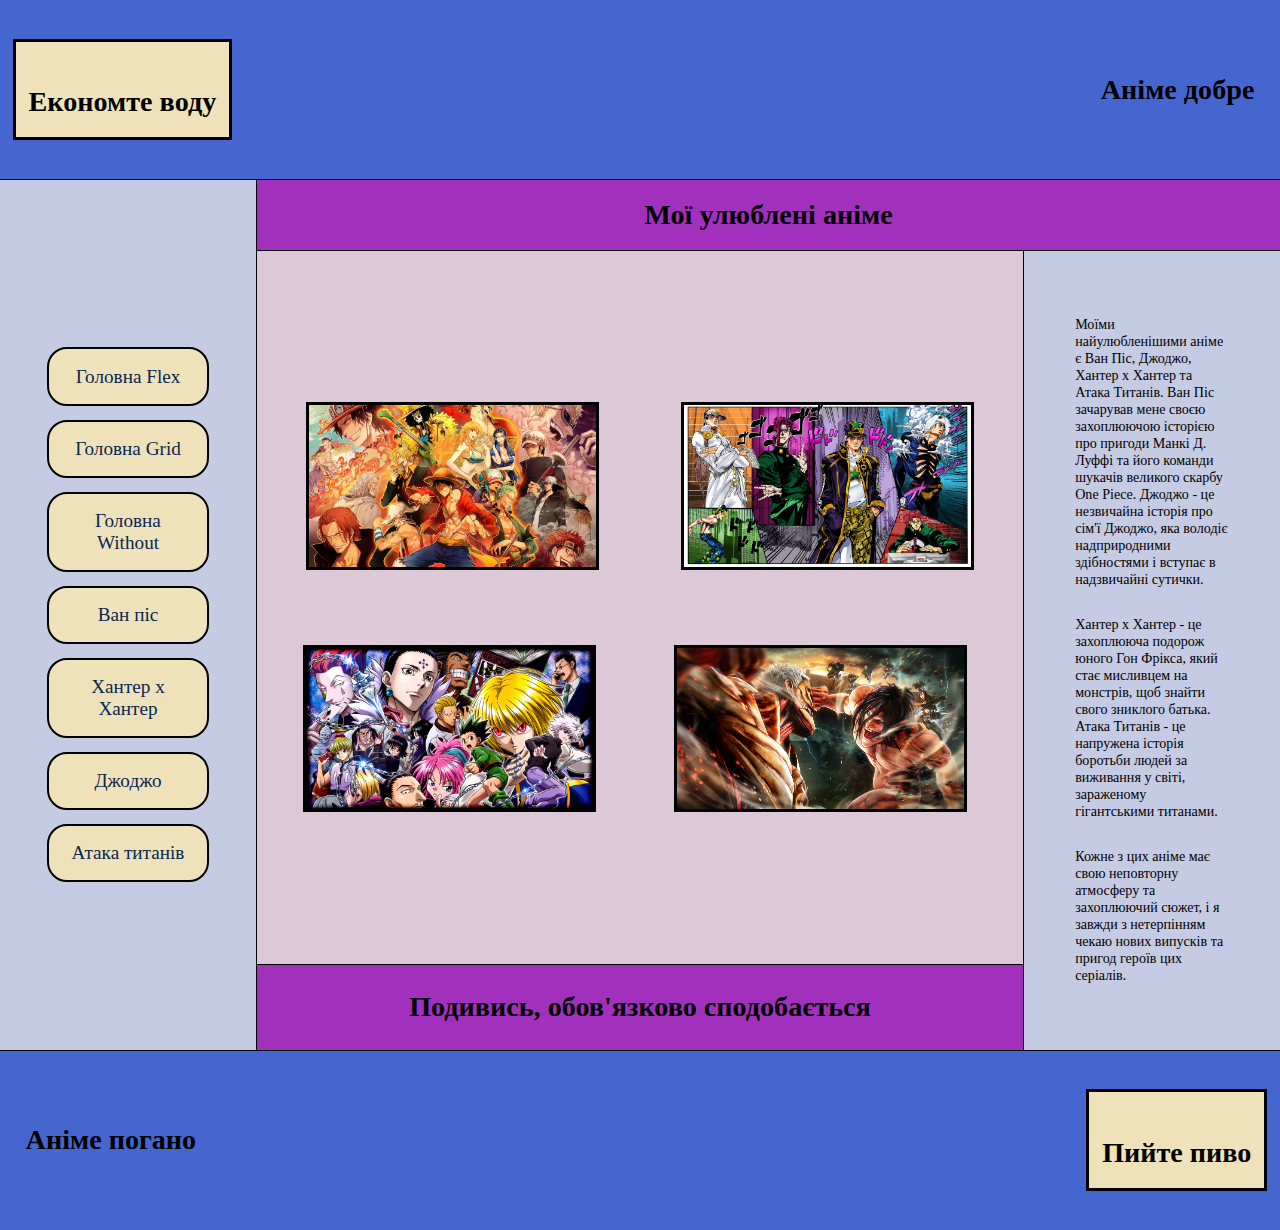
<file: index.html>
<!DOCTYPE html>
<head>
    <title>My website</title>
    <meta charset="UTF-8">
    <link rel="stylesheet" href="style.css">
</head>
<body>
    <div class="box main">
        <div class="box block1">
            <div class="x"><h1>Економте воду</h1></div>
            <div class="content1">
                <h1>Аніме добре</h1>
            </div>
        </div>
        <div class="box middle">



            <div class="box block2">
                <a href="index.html">Головна Flex</a>
                <a href="indexGrid.html">Головна Grid</a>
                <a href="index3.html">Головна Without</a>
                <a href="op.html">Ван піс</a>
                <a href="hxh.html">Хантер х Хантер</a>
                <a href="jojo.html">Джоджо</a>
                <a href="aot.html">Атака титанів</a>
            </div>



            <div class="box aside">

                <div class="box block3">
                    <h1>Мої улюблені аніме</h1>
                </div>
                <div class="box down">
                    
                    <div class="box left">
                        <div class="box block4">
                            <div class="imgs">
                                <img src="images/op.jpg" alt="One piece" usemap="#op" alt="One Piece" class="main-img">
                                <img src="images/jojo.jpg" alt="Jojo Bizzare Adventures" usemap="#jojo" alt="JoJo's Bizzare Adventure" class="main-img">
                                <img src="images/hxh.jpg" alt="Hunter x Hunter" usemap="#hxh" alt="Hanter x Hunter" class="main-img">
                                <img src="images/aot.jpg" alt="Attack on Titan" usemap="#aot" alt="Attack on Titan" class="main-img">
                                <map name="op">
                                    <area shape="rect" coords="0,0,450,250" href="op.html" alt="One piece">
                                </map>
                                <map name="hxh">
                                    <area shape="rect" coords="0,0,450,250" href="hxh.html" alt="Hunter x Hunter">
                                </map>
                                <map name="jojo">
                                    <area shape="rect" coords="0,0,450,250" href="jojo.html" alt="Jojo Bizzare Adventures">
                                </map>
                                <map name="aot">
                                    <area shape="rect" coords="0,0,450,250" href="aot.html" alt="Attack on Titan">
                                </map>
                            </div>
                        </div>
                        <div class="box block6">
                            <h1>Подивись, обов'язково сподобається</h1>
                        </div>
                    </div>
                    <div class="box block5">
                        <p>Моїми найулюбленішими аніме є Ван Піс, Джоджо, Хантер х Хантер та Атака Титанів. Ван Піс зачарував мене своєю захоплюючою історією про пригоди Манкі Д. Луффі та його команди шукачів великого скарбу One Piece. Джоджо - це незвичайна історія про сім'ї Джоджо, яка володіє надприродними здібностями і вступає в надзвичайні сутички.</p>
                        <p>Хантер х Хантер - це захоплююча подорож юного Гон Фрікса, який стає мисливцем на монстрів, щоб знайти свого зниклого батька. Атака Титанів - це напружена історія боротьби людей за виживання у світі, зараженому гігантськими титанами.</p>
                        <p>Кожне з цих аніме має свою неповторну атмосферу та захоплюючий сюжет, і я завжди з нетерпінням чекаю нових випусків та пригод героїв цих серіалів.</p>
                    </div>
                </div>
            </div>
        </div>
        <div class="box block7">
            <div class="content2">
                <h1>Аніме погано</h1>
            </div>
            <div class="y"><h1>Пийте пиво</h1></div>
        </div>
    </div>
</body>
</html>
</file>
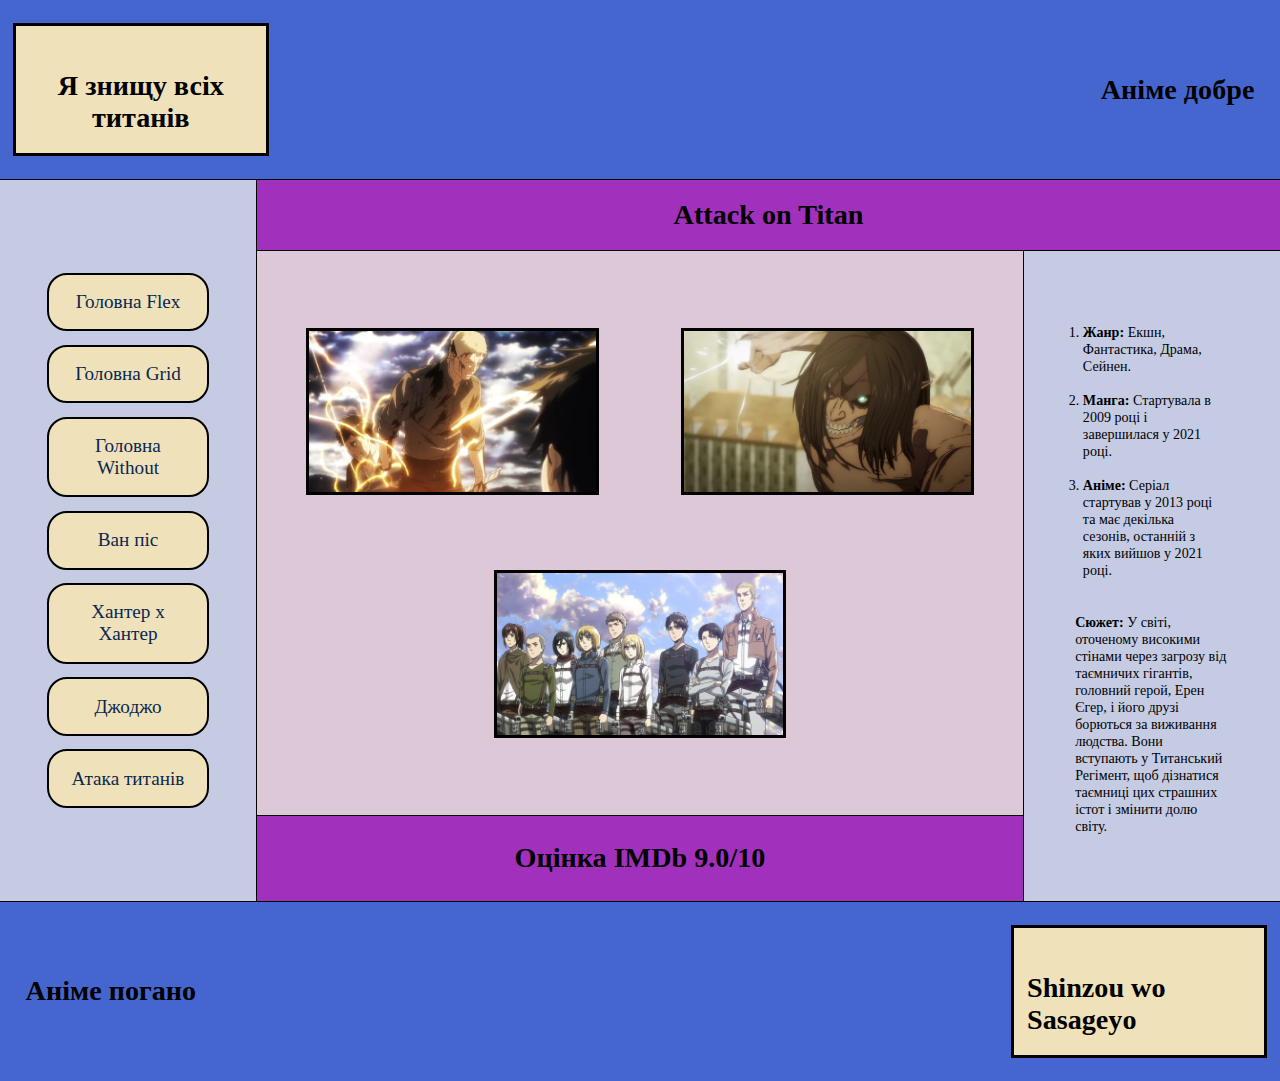
<file: aot.html>
<!DOCTYPE html>
<head>
    <title>My website</title>
    <meta charset="UTF-8">
    <link rel="stylesheet" href="style.css">
</head>
<body>
    <div class="box main">
        <div class="box block1">
            <div class="x"><h1>Я знищу всіх титанів</h1></div>
            <div class="content1">
                <h1>Аніме добре</h1>
            </div>
        </div>
        <div class="box middle">



            <div class="box block2">
                <a href="index.html">Головна Flex</a>
                <a href="indexGrid.html">Головна Grid</a>
                <a href="index3.html">Головна Without</a>
                <a href="op.html">Ван піс</a>
                <a href="hxh.html">Хантер х Хантер</a>
                <a href="jojo.html">Джоджо</a>
                <a href="aot.html">Атака титанів</a>
            </div>



            <div class="box aside">

                <div class="box block3">
                    <h1>Attack on Titan</h1>
                </div>
                <div class="box down">
                    
                    <div class="box left">
                        <div class="box block4">
                            <div class="imgs">
                                <img src="images/aot1.jpg" alt="Attack on Titan">
                                <img src="images/aot2.webp" alt="Attack on Titan">
                                <img src="images/aot3.jpg" alt="Attack on Titan">
                            </div>
                        </div>
                        <div class="box block6">
                            <h1>Оцінка IMDb 9.0/10</h1>
                        </div>
                    </div>
                    <div class="box block5">
                        <ol>
                            <li><b>Жанр:</b> Екшн, Фантастика, Драма, Сейнен.</li>
                            <br>
                            <li><b>Манга:</b> Стартувала в 2009 році і завершилася у 2021 році.</li>
                            <br>
                            <li><b>Аніме:</b> Серіал стартував у 2013 році та має декілька сезонів, останній з яких вийшов у 2021 році.</li>                            
                        </ol>
                        <p><b>Сюжет:</b>  У світі, оточеному високими стінами через загрозу від таємничих гігантів, головний герой, Ерен Єгер, і його друзі борються за виживання людства. Вони вступають у Титанський Регімент, щоб дізнатися таємниці цих страшних істот і змінити долю світу.</p>
                    </div>
                </div>
            </div>
        </div>
        <div class="box block7">
            <div class="content2">
                <h1>Аніме погано</h1>
            </div>
            <div class="y"><h1>Shinzou wo Sasageyo</h1></div>
        </div>
    </div>
</body>
</html>
</file>
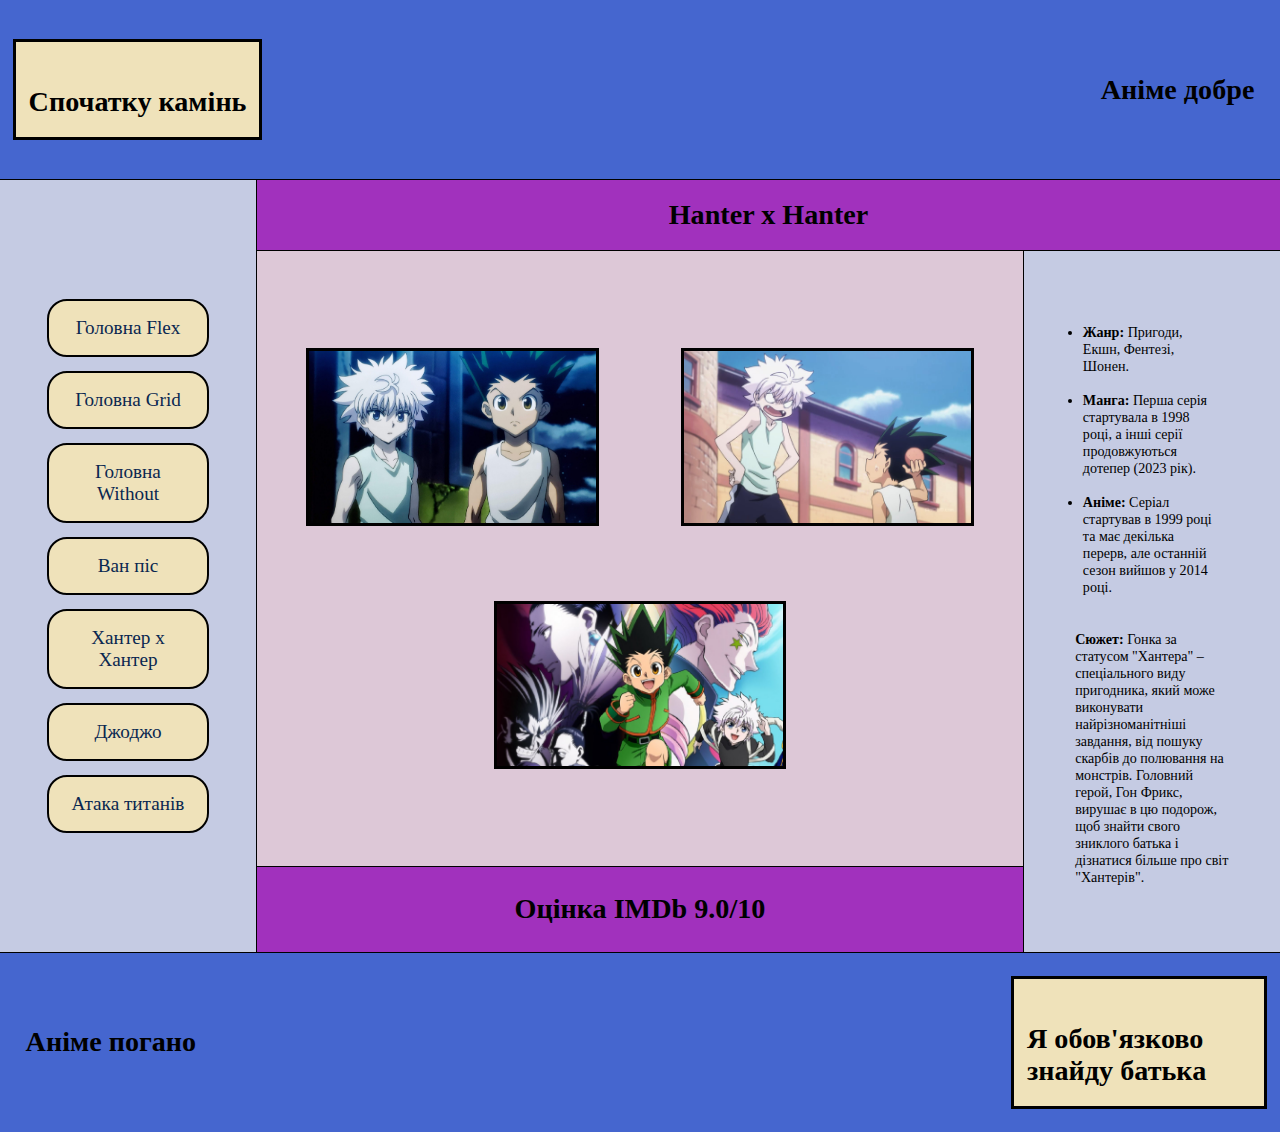
<file: hxh.html>
<!DOCTYPE html>
<head>
    <title>My website</title>
    <meta charset="UTF-8">
    <link rel="stylesheet" href="style.css">
</head>
<body>
    <div class="box main">
        <div class="box block1">
            <div class="x"><h1>Спочатку камінь</h1></div>
            <div class="content1">
                <h1>Аніме добре</h1>
            </div>
        </div>
        <div class="box middle">



            <div class="box block2">
                <a href="index.html">Головна Flex</a>
                <a href="indexGrid.html">Головна Grid</a>
                <a href="index3.html">Головна Without</a>
                <a href="op.html">Ван піс</a>
                <a href="hxh.html">Хантер х Хантер</a>
                <a href="jojo.html">Джоджо</a>
                <a href="aot.html">Атака титанів</a>
            </div>



            <div class="box aside">

                <div class="box block3">
                    <h1>Hanter x Hanter</h1>
                </div>
                <div class="box down">
                    
                    <div class="box left">
                        <div class="box block4">
                            <div class="imgs">
                                <img src="images/hxh1.jpg" alt="Hanter x Hunter">
                                <img src="images/hxh2.jpg" alt="Hanter x Hunter">
                                <img src="images/hxh3.jpg" alt="Hanter x Hunter">                                
                            </div>
                        </div>
                        <div class="box block6">
                            <h1>Оцінка IMDb 9.0/10</h1>
                        </div>
                    </div>
                    <div class="box block5">
                        <ul>
                            <li><b>Жанр:</b> Пригоди, Екшн, Фентезі, Шонен.</li>
                            <br>
                            <li><b>Манга:</b> Перша серія стартувала в 1998 році, а інші серії продовжуються дотепер (2023 рік).</li>
                            <br>
                            <li><b>Аніме:</b> Серіал стартував в 1999 році та має декілька перерв, але останній сезон вийшов у 2014 році.</li>                            
                        </ul>
                        <p><b>Сюжет:</b> Гонка за статусом "Хантера" – спеціального виду пригодника, який може виконувати найрізноманітніші завдання, від пошуку скарбів до полювання на монстрів. Головний герой, Гон Фрикс, вирушає в цю подорож, щоб знайти свого зниклого батька і дізнатися більше про світ "Хантерів".</p>
                    </div>
                </div>
            </div>
        </div>
        <div class="box block7">
            <div class="content2">
                <h1>Аніме погано</h1>
            </div>
            <div class="y"><h1>Я обов'язково знайду батька</h1></div>
        </div>
    </div>
</body>
</html>
</file>
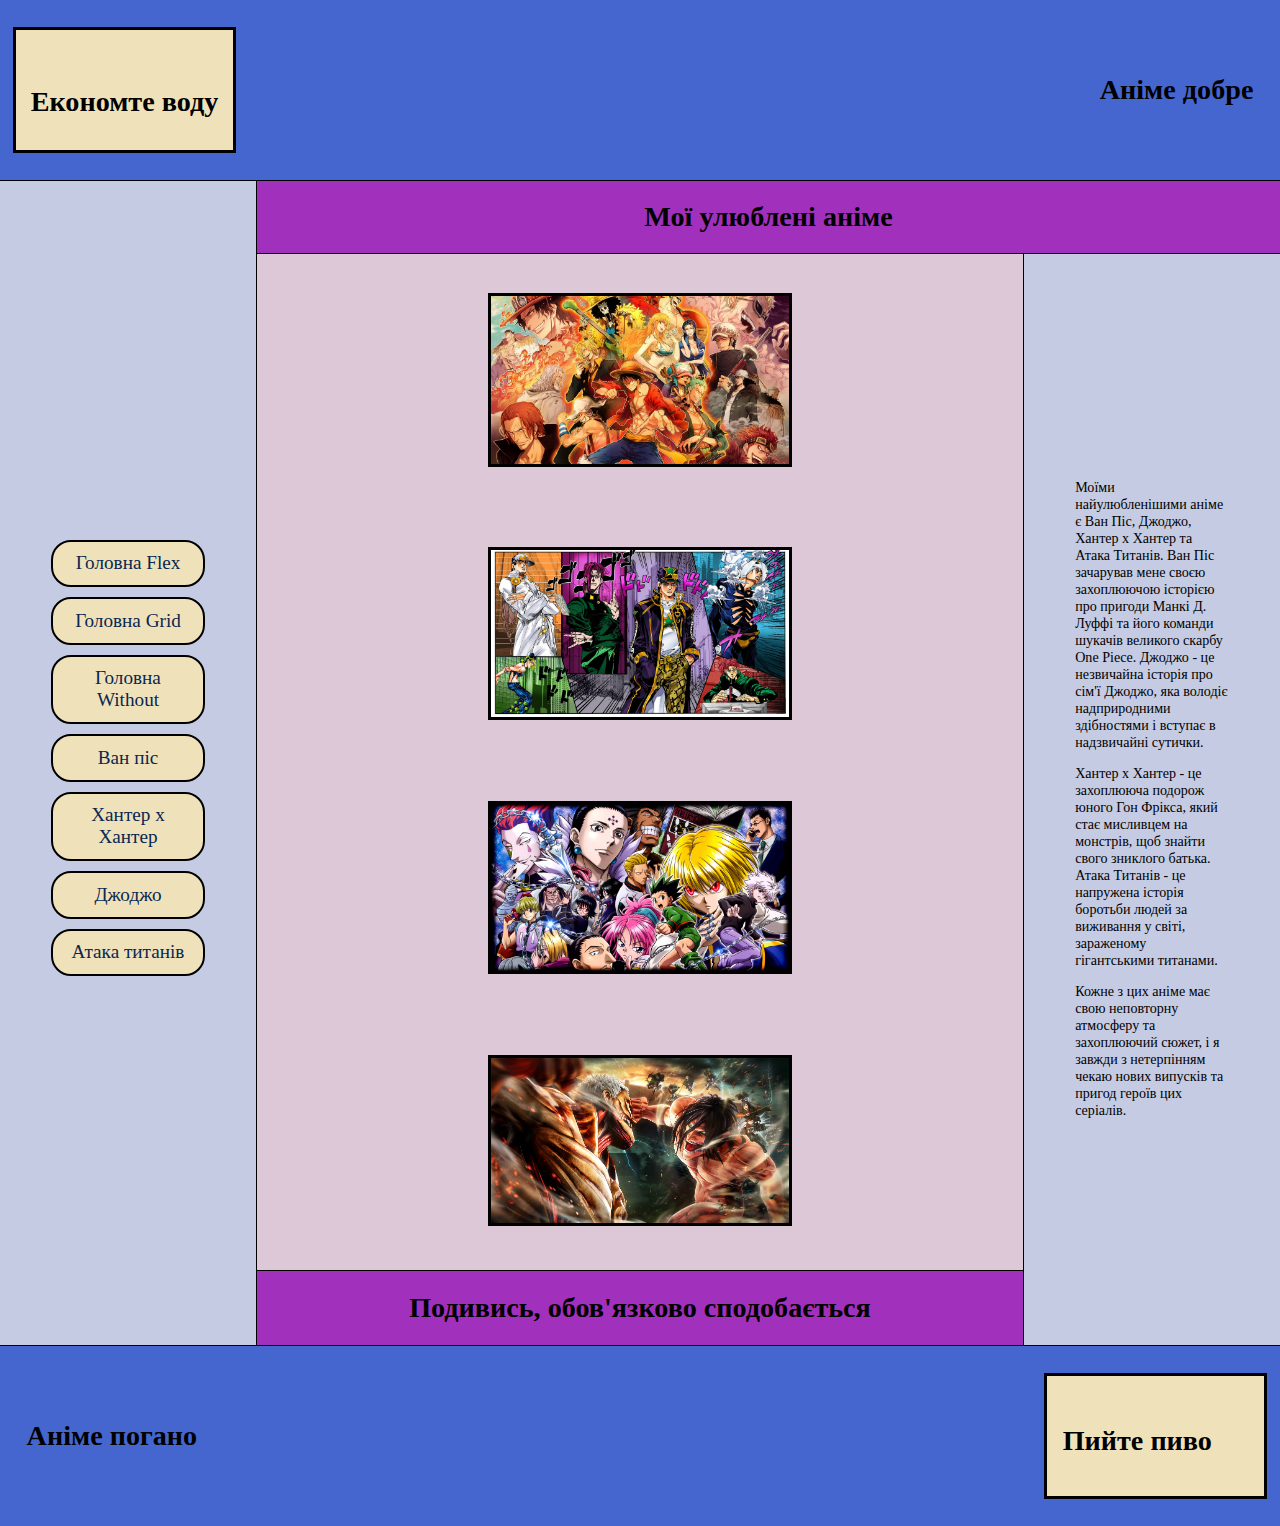
<file: index3.html>
<!DOCTYPE html>
<head>
    <title>My website</title>
    <meta charset="UTF-8">
    <link rel="stylesheet" href="style3.css">
</head>
<body>
    <header>
        <table>
            <tr class="void">
                <td></td>
                <td></td>
                <td></td>
            </tr>
            <tr>
                <td class="x"><h1>Економте воду</h1></td>
                <td></td>
                <td class="content1"><h1>Аніме добре</h1></td>
            </tr>
            <tr class="void">
                <td></td>
                <td></td>
                <td></td>
            </tr>
        </table>
    </header>

    <main>
        <table>
            <tr>
                <td rowspan="4" class="block2">
                    <a href="index.html">Головна Flex</a>
                    <a href="indexGrid.html">Головна Grid</a>
                    <a href="index3.html">Головна Without</a>
                    <a href="op.html">Ван піс</a>
                    <a href="hxh.html">Хантер х Хантер</a>
                    <a href="jojo.html">Джоджо</a>
                    <a href="aot.html">Атака титанів</a>
                </td>
                <td colspan="3" class="block3">
                    <h1>Мої улюблені аніме</h1>
                </td>
            </tr>
            <tr>
                <td rowspan="2" colspan="2" class="block4">
                    <div class="imgs">
                        <img src="images/op.jpg" alt="One piece" usemap="#op" alt="One Piece" class="main-img">
                        <img src="images/jojo.jpg" alt="Jojo Bizzare Adventures" usemap="#jojo" alt="JoJo's Bizzare Adventure" class="main-img">
                        <img src="images/hxh.jpg" alt="Hunter x Hunter" usemap="#hxh" alt="Hanter x Hunter" class="main-img">
                        <img src="images/aot.jpg" alt="Attack on Titan" usemap="#aot" alt="Attack on Titan" class="main-img">
                        <map name="op">
                            <area shape="rect" coords="0,0,450,250" href="op.html" alt="One piece">
                        </map>
                        <map name="hxh">
                            <area shape="rect" coords="0,0,450,250" href="hxh.html" alt="Hunter x Hunter">
                        </map>
                        <map name="jojo">
                            <area shape="rect" coords="0,0,450,250" href="jojo.html" alt="Jojo Bizzare Adventures">
                        </map>
                        <map name="aot">
                            <area shape="rect" coords="0,0,450,250" href="aot.html" alt="Attack on Titan">
                        </map>
                </div>
            </td>
            <td rowspan="3" class="block5">
                <p>Моїми найулюбленішими аніме є Ван Піс, Джоджо, Хантер х Хантер та Атака Титанів. Ван Піс зачарував мене своєю захоплюючою історією про пригоди Манкі Д. Луффі та його команди шукачів великого скарбу One Piece. Джоджо - це незвичайна історія про сім'ї Джоджо, яка володіє надприродними здібностями і вступає в надзвичайні сутички.</p>
                <p>Хантер х Хантер - це захоплююча подорож юного Гон Фрікса, який стає мисливцем на монстрів, щоб знайти свого зниклого батька. Атака Титанів - це напружена історія боротьби людей за виживання у світі, зараженому гігантськими титанами.</p>
                <p>Кожне з цих аніме має свою неповторну атмосферу та захоплюючий сюжет, і я завжди з нетерпінням чекаю нових випусків та пригод героїв цих серіалів.</p>
            </td>
            </tr>
            <tr>
                
            </tr>
            <tr>
                <td colspan="2" class="block6">
                    <h1>Подивись, обов'язково сподобається</h1>
                </td>
            </tr>
        </table>
    </main>

    <footer>
        <table>
            <tr class="void">
                <td></td>
                <td></td>
                <td></td>
            </tr>
            <tr>
                <td class="content2"><h1>Аніме погано</h1></td>
                <td></td>
                <td class="y"><h1>Пийте пиво</h1></td>
            </tr>
            <tr class="void">
                <td></td>
                <td></td>
                <td></td>
            </tr>
        </table>
    </footer>


</body>
</html>
</file>
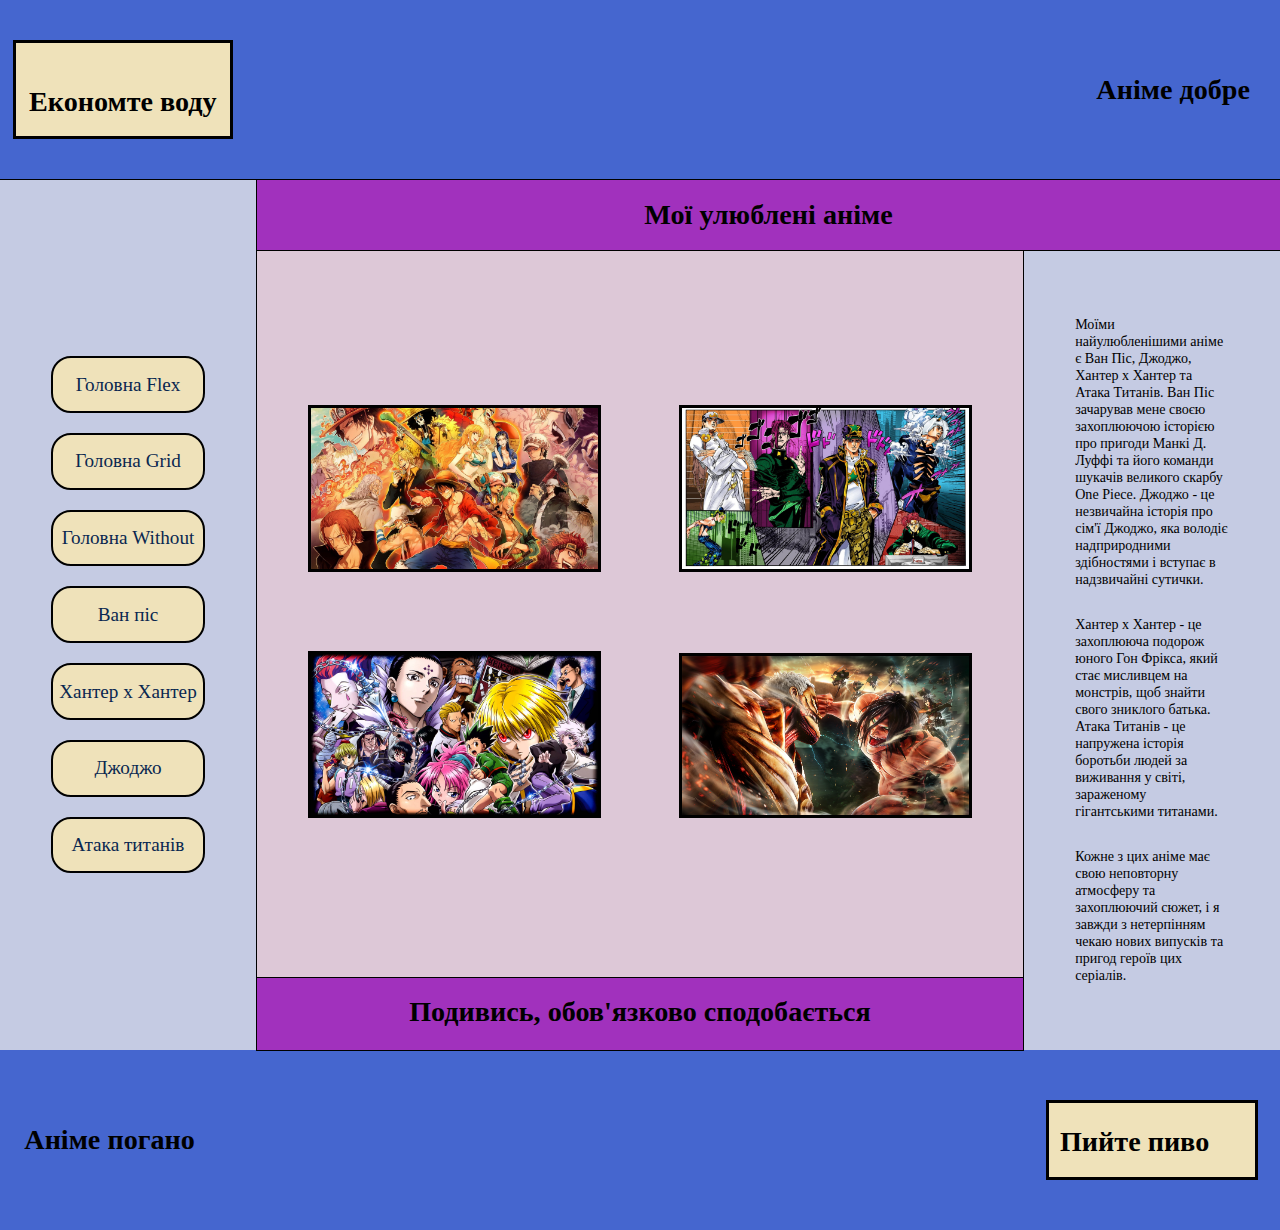
<file: indexGrid.html>
<!DOCTYPE html>
<head>
    <title>My website</title>
    <meta charset="UTF-8">
    <link rel="stylesheet" href="style2.css">
</head>
<body>
    <main>

        <div class="box block1"></div>

        <div class="headersider">
            <div></div>
            <div class="content1">
            <h1>Аніме добре</h1>
            </div>
            <div></div>
        </div>
        
        <div class="headersidel">
            <div></div>
            <div class="x"><h1>Економте воду</h1></div>
            <div></div>
        </div>

    
        <div class="box block2">
            <div></div>
            <div class="buttons">
                <a href="index.html">Головна Flex</a>
                <a href="indexGrid.html">Головна Grid</a>
                <a href="index3.html">Головна Without</a>
                <a href="op.html">Ван піс</a>
                <a href="hxh.html">Хантер х Хантер</a>
                <a href="jojo.html">Джоджо</a>
                <a href="aot.html">Атака титанів</a>
            </div>
            <div></div>
        </div>




        <div class="box block3">
            <h1>Мої улюблені аніме</h1>
        </div>
            
        <div class="box block4">
            <div></div>
            <div class="imgs">
                <img src="images/op.jpg" alt="One piece" usemap="#op" alt="One Piece" class="main-img">
                <img src="images/jojo.jpg" alt="Jojo Bizzare Adventures" usemap="#jojo" alt="JoJo's Bizzare Adventure" class="main-img">
                <img src="images/hxh.jpg" alt="Hunter x Hunter" usemap="#hxh" alt="Hanter x Hunter" class="main-img">
                <img src="images/aot.jpg" alt="Attack on Titan" usemap="#aot" alt="Attack on Titan" class="main-img">
                <map name="op">
                    <area shape="rect" coords="0,0,450,250" href="op.html" alt="One piece">
                </map>
                <map name="hxh">
                    <area shape="rect" coords="0,0,450,250" href="hxh.html" alt="Hunter x Hunter">
                </map>
                <map name="jojo">
                    <area shape="rect" coords="0,0,450,250" href="jojo.html" alt="Jojo Bizzare Adventures">
                </map>
                <map name="aot">
                    <area shape="rect" coords="0,0,450,250" href="aot.html" alt="Attack on Titan">
                </map>  
            </div>
            <div></div>
        </div>

        
        <div class="box block5">
        <div></div>
        <div class="text">
            <p>Моїми найулюбленішими аніме є Ван Піс, Джоджо, Хантер х Хантер та Атака Титанів. Ван Піс зачарував мене своєю захоплюючою історією про пригоди Манкі Д. Луффі та його команди шукачів великого скарбу One Piece. Джоджо - це незвичайна історія про сім'ї Джоджо, яка володіє надприродними здібностями і вступає в надзвичайні сутички.</p>
            <p>Хантер х Хантер - це захоплююча подорож юного Гон Фрікса, який стає мисливцем на монстрів, щоб знайти свого зниклого батька. Атака Титанів - це напружена історія боротьби людей за виживання у світі, зараженому гігантськими титанами.</p>
            <p>Кожне з цих аніме має свою неповторну атмосферу та захоплюючий сюжет, і я завжди з нетерпінням чекаю нових випусків та пригод героїв цих серіалів.</p>
            <!-- <p>Моїми найулюбленішими аніме є Ван Піс, Джоджо, Хантер х Хантер та Атака Титанів. Ван Піс зачарував мене своєю захоплюючою історією про пригоди Манкі Д. Луффі та його команди шукачів великого скарбу One Piece. Джоджо - це незвичайна історія про сім'ї Джоджо, яка володіє надприродними здібностями і вступає в надзвичайні сутички.</p>
            <p>Хантер х Хантер - це захоплююча подорож юного Гон Фрікса, який стає мисливцем на монстрів, щоб знайти свого зниклого батька. Атака Титанів - це напружена історія боротьби людей за виживання у світі, зараженому гігантськими титанами.</p>
            <p>Кожне з цих аніме має свою неповторну атмосферу та захоплюючий сюжет, і я завжди з нетерпінням чекаю нових випусків та пригод героїв цих серіалів.</p>
            <p>Моїми найулюбленішими аніме є Ван Піс, Джоджо, Хантер х Хантер та Атака Титанів. Ван Піс зачарував мене своєю захоплюючою історією про пригоди Манкі Д. Луффі та його команди шукачів великого скарбу One Piece. Джоджо - це незвичайна історія про сім'ї Джоджо, яка володіє надприродними здібностями і вступає в надзвичайні сутички.</p>
            <p>Хантер х Хантер - це захоплююча подорож юного Гон Фрікса, який стає мисливцем на монстрів, щоб знайти свого зниклого батька. Атака Титанів - це напружена історія боротьби людей за виживання у світі, зараженому гігантськими титанами.</p>
            <p>Кожне з цих аніме має свою неповторну атмосферу та захоплюючий сюжет, і я завжди з нетерпінням чекаю нових випусків та пригод героїв цих серіалів.</p>
         -->
        </div>
        <div></div>
        </div>

        <div class="box block6">
            <h1>Подивись, обов'язково сподобається</h1>
        </div>


        
        <div class="box block7"></div>
        <div class="footersidel">
            <div></div>
            <div class="content2">
                <h1>Аніме погано</h1>
            </div>
            <div></div>
        </div>
        <div class="footersider">
            <div></div>
            <div class="y"><h1>Пийте пиво</h1></div>
            <div></div>
        </div>
        
    </main>
</body>
</html>
</file>
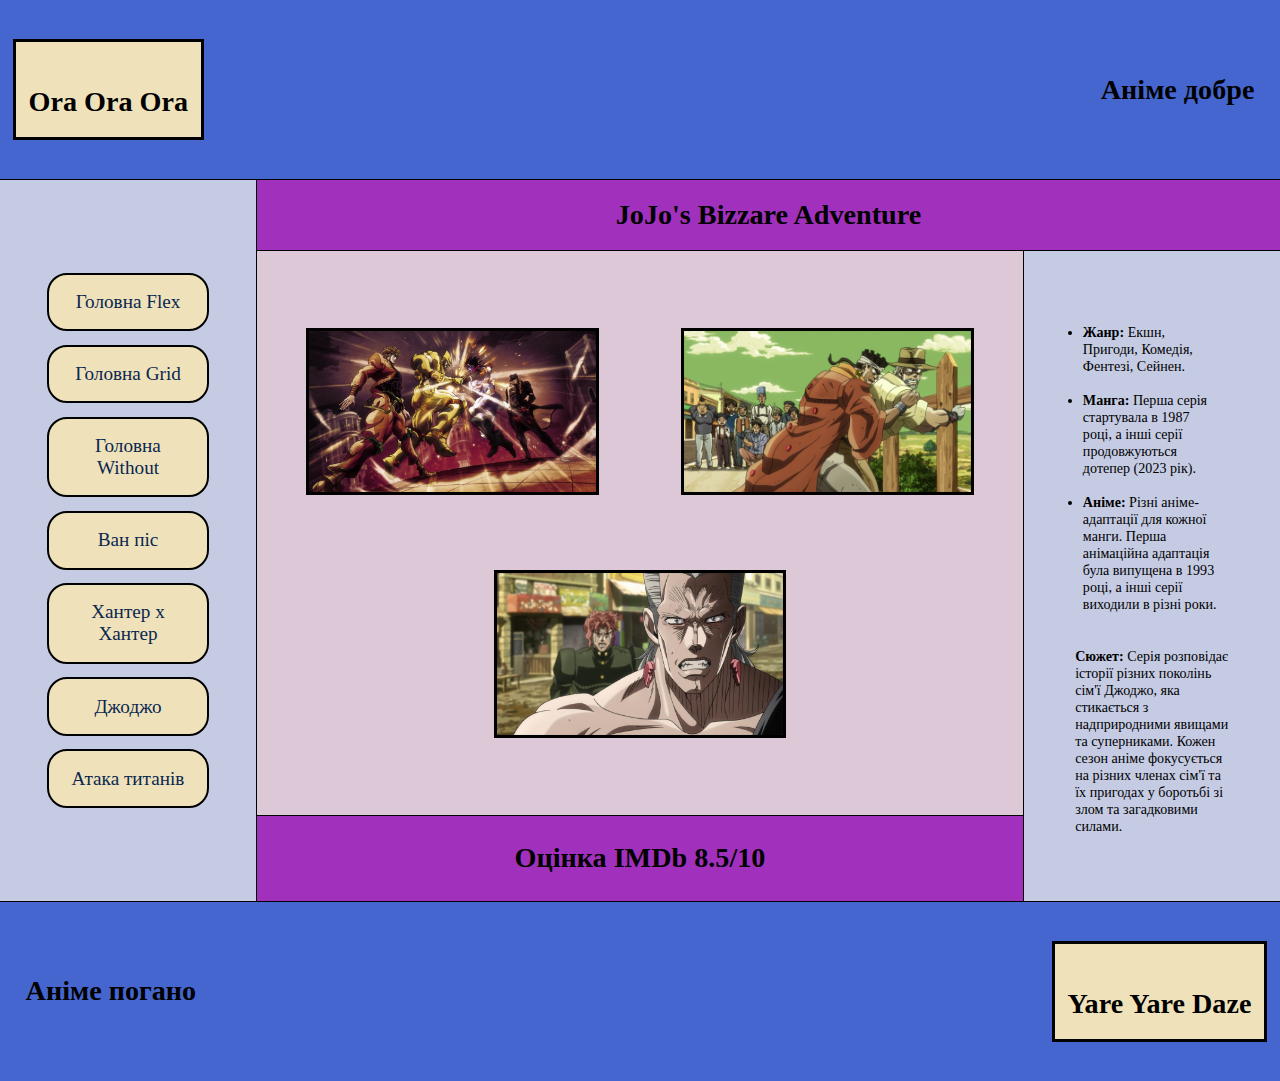
<file: jojo.html>
<!DOCTYPE html>
<head>
    <title>My website</title>
    <meta charset="UTF-8">
    <link rel="stylesheet" href="style.css">
</head>
<body>
    <div class="box main">
        <div class="box block1">
            <div class="x"><h1>Ora Ora Ora</h1></div>
            <div class="content1">
                <h1>Аніме добре</h1>
            </div>
        </div>
        <div class="box middle">



            <div class="box block2">
                <a href="index.html">Головна Flex</a>
                <a href="indexGrid.html">Головна Grid</a>
                <a href="index3.html">Головна Without</a>
                <a href="op.html">Ван піс</a>
                <a href="hxh.html">Хантер х Хантер</a>
                <a href="jojo.html">Джоджо</a>
                <a href="aot.html">Атака титанів</a>
            </div>



            <div class="box aside">

                <div class="box block3">
                    <h1>JoJo's Bizzare Adventure</h1>
                </div>
                <div class="box down">
                    
                    <div class="box left">
                        <div class="box block4">
                            <div class="imgs">
                                <img src="images/jojo1.png" alt="JoJo's Bizzare Adventure">
                                <img src="images/jojo2.jpg" alt="JoJo's Bizzare Adventure">
                                <img src="images/jojo3.jpg" alt="JoJo's Bizzare Adventure">                                
                            </div>                            
                        </div>
                        <div class="box block6">
                            <h1>Оцінка IMDb 8.5/10</h1></div>
                    </div>
                    <div class="box block5">
                        <ul>
                            <li><b>Жанр:</b> Екшн, Пригоди, Комедія, Фентезі, Сейнен.</li>
                            <br>
                            <li><b>Манга:</b> Перша серія стартувала в 1987 році, а інші серії продовжуються дотепер (2023 рік).</li>
                            <br>
                            <li><b>Аніме:</b> Різні аніме-адаптації для кожної манги. Перша анімаційна адаптація була випущена в 1993 році, а інші серії виходили в різні роки.</li>                            
                        </ul>
                        <p><b>Сюжет:</b> Серія розповідає історії різних поколінь сім'ї Джоджо, яка стикається з надприродними явищами та суперниками. Кожен сезон аніме фокусується на різних членах сім'ї та їх пригодах у боротьбі зі злом та загадковими силами.</p>
                    </div>
                </div>
            </div>
        </div>
        <div class="box block7">
            <div class="content2">
                <h1>Аніме погано</h1>
            </div>
            <div class="y"><h1>Yare Yare Daze</h1></div>
        </div>
    </div>
</body>
</html>
</file>
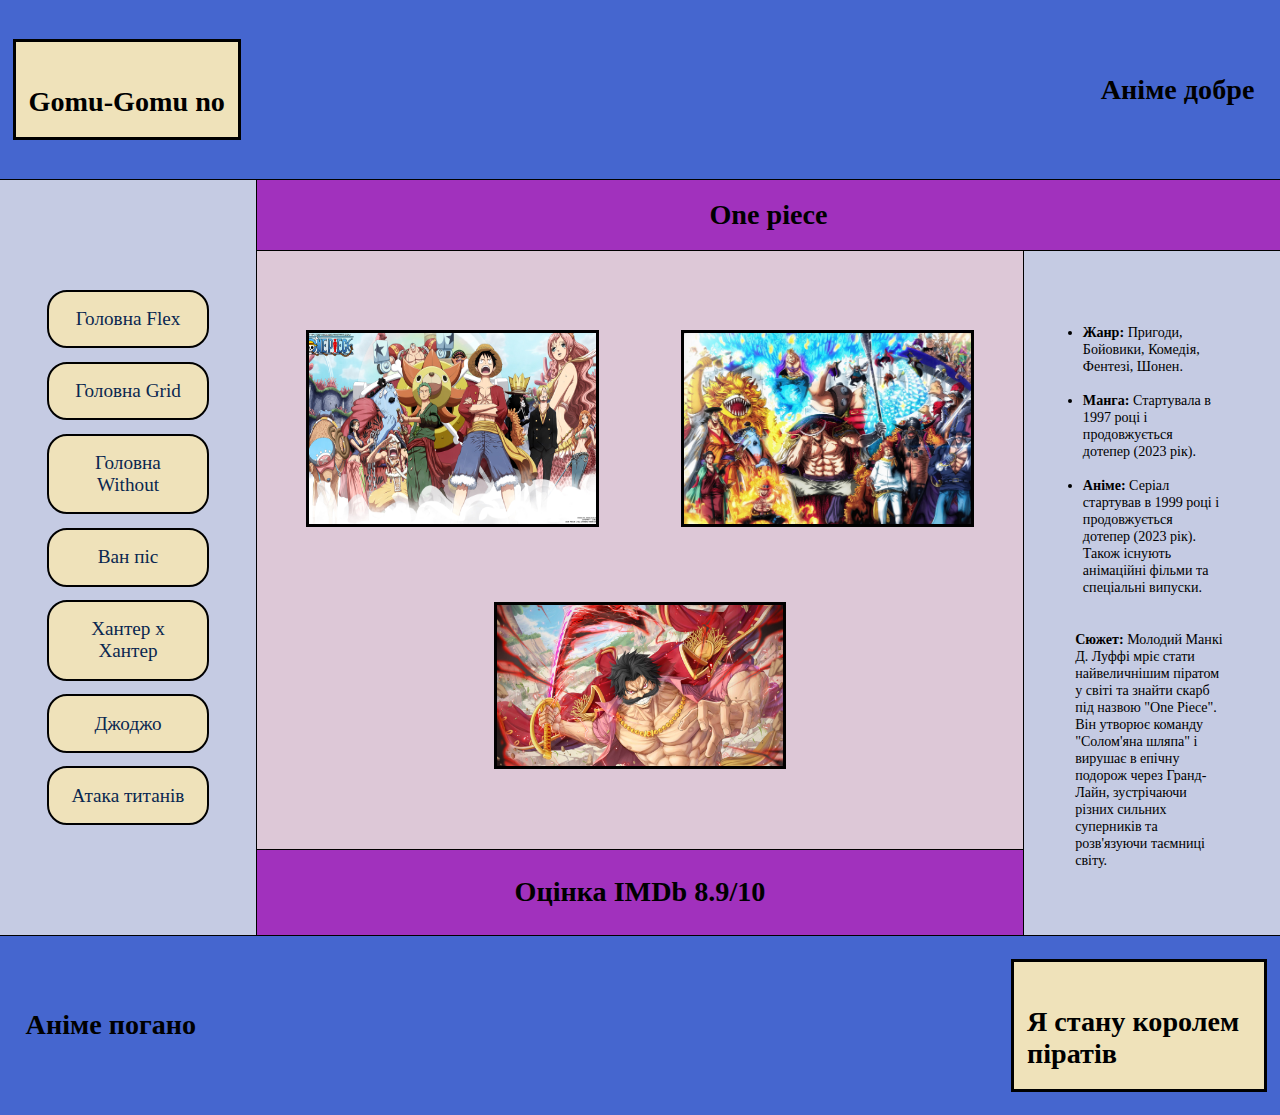
<file: op.html>
<!DOCTYPE html>
<head>
    <title>My website</title>
    <meta charset="UTF-8">
    <link rel="stylesheet" href="style.css">
</head>
<body>
    <div class="box main">
        <div class="box block1">
            <div class="x"><h1>Gomu-Gomu no</h1></div>
            <div class="content1">
                <h1>Аніме добре</h1>
            </div>
        </div>
        <div class="box middle">



            <div class="box block2">
                <a href="index.html">Головна Flex</a>
                <a href="indexGrid.html">Головна Grid</a>
                <a href="index3.html">Головна Without</a>
                <a href="op.html">Ван піс</a>
                <a href="hxh.html">Хантер х Хантер</a>
                <a href="jojo.html">Джоджо</a>
                <a href="aot.html">Атака титанів</a>
            </div>



            <div class="box aside">

                <div class="box block3">
                    <h1>One piece</h1>
                </div>
                <div class="box down">
                    
                    <div class="box left">
                        <div class="box block4">
                            <div class="imgs">
                                <img src="images/op1.jpg" alt="One Piece">
                                <img src="images/op2.jpg" alt="One Piece">
                                <img src="images/op3.jpg" alt="One Piece">
                            </div>
                        </div>
                        <div class="box block6">
                            <h1>Оцінка IMDb 8.9/10</h1>    
                        </div>
                    </div>
                    <div class="box block5">
                        <ul>
                            <li><b>Жанр:</b> Пригоди, Бойовики, Комедія, Фентезі, Шонен.</li>
                            <br>
                            <li><b>Манга:</b> Стартувала в 1997 році і продовжується дотепер (2023 рік).</li>
                            <br>
                            <li><b>Аніме:</b> Серіал стартував в 1999 році і продовжується дотепер (2023 рік). Також існують анімаційні фільми та спеціальні випуски.</li>                            
                        </ul>
                        <p><b>Сюжет:</b> Молодий Манкі Д. Луффі мріє стати найвеличнішим піратом у світі та знайти скарб під назвою "One Piece". Він утворює команду "Солом'яна шляпа" і вирушає в епічну подорож через Гранд-Лайн, зустрічаючи різних сильних суперників та розв'язуючи таємниці світу.</p>
                    </div>
                </div>
            </div>
        </div>
        <div class="box block7">
            <div class="content2">
                <h1>Аніме погано</h1>
            </div>
            <div class="y"><h1>Я стану королем піратів</h1></div>
        </div>
    </div>
</body>
</html>
</file>
<file: style.css>
* {
    box-sizing: border-box;
}

body {
    margin: 0px;
    font-size: 1.1vw;
}

.main {
    min-height: 100vh;
    display: flex;
    background-color: bisque;
    flex-direction: column;
    width: 100%;
    flex: 1;
}

.block1 {
    min-height: 20vh;
    display: flex;
    flex-direction: row;
    justify-content: space-between;
    align-items: center;
    background: #4566cf;
    border-bottom: 1px solid black;
}

.middle {
    min-height: 60vh;
    background-color: bisque;
    display: flex;
    flex: 1;
}

.block2 {
    min-width: 20%;
    background: #C5CBE3;
    display: flex;
    flex-direction: column;
    align-items: center;
    justify-content: center;
    text-align: center;
    padding: 1%;
}

.block2 a {
    font-size: 1.5vw;
    min-width: 70%;
    max-width: 70%;
    min-height: 5%;
    background-color: #EFE2BA;
    margin: 3%;
    border: 2px solid black;
    word-wrap: break-word;
    text-align: center;
    padding: 7%;
    border-radius: 20px;
    text-decoration: none;
    transition: background-color 0.5s ease;
}

.block2 a:hover {
    color: rgb(39, 64, 99);
    background-color: #348fc4;
}

.block2 a:active {
    color: rgb(9, 39, 80);
    background-color: #1558af;
}

.block2 a:visited {
    color: rgb(9, 39, 80);
}

.block2 a:link {
    color: rgb(9, 39, 80);
}

.aside {
    min-width: 80%;
    display: flex;
    flex-direction: column;
}

.block3 {
    min-height: 7vh;
    background: #a131bd;
    display: flex;
    flex-direction: column;
    align-items: center;
    justify-content: center;
    text-align: center;
    padding-left: 15%;
    padding-right: 15%;
    border-left: 1px solid black;
}

.down {
    background-color: aqua;
    min-height: 53vh;
    display: flex;
    flex: 1;
}

.block5 {
    min-width: 25%;
    background-color: #C5CBE3;
    display: flex;
    flex-direction: column;
    align-items: center;
    justify-content: center;
    text-align: left;
    word-wrap: break-word;
    flex-grow: 1;
    padding: 5%;
    border-top: 1px solid black;
}

.block5 ul, ol {
    padding: 5%;
}

.block5 img {
    max-width: 100%;
    height: auto;
}

.left {
    min-width: 75%;
    background: black;
    display: flex;
    flex-direction: column;
}

.block4 {
    background-color: #ddc8d7;
    min-height: 45vh;
    text-align: center;
    flex: 4;
    display: flex;
    flex-direction: row;
    align-items: center;
    justify-content: center;
    padding: 1%;
    flex-wrap: wrap;
    border: 1px solid black;
}

.imgs {
    display: flex;
    justify-content: space-around;
    flex-wrap: wrap;
}

.block4 img {
    margin: 5%;
    max-width: 39%;
    height: auto;
    border: 3px solid black;
}

.block6 {
    background-color: #a131bd;
    min-height: 8vh;
    display: flex;
    flex-direction: column;
    align-items: center;
    justify-content: center;
    text-align: center;
    padding: 1%;
    border-left: 1px solid black;
    border-right: 1px solid black;
    padding-left: 15%;
    padding-right: 15%;
}

.block7 {
    min-height: 20vh;
    background: #4566cf;
    display: flex;
    flex-direction: row;
    align-items: center;
    justify-content: space-between;
    border-top: 1px solid black;
    flex: 1;
}

.x {
    display: flex;
    flex-direction: column;
    min-width: 10%;
    min-height: 1vh;
    background: #EFE2BA;
    margin-left: 2%;
    padding-top: 2%;
    padding-left: 1%;
    padding-right: 1%;
    text-align: center;
    max-width: 20%;
    word-wrap: break-word;
    margin: 1%;
    border: 3px solid black;
}

.content1 {
    text-align: right;
    margin-right: 2%;
    max-width: 30%;
    min-width: 10%;
    min-height: 5vh;
    margin-top: 1%;
    margin-bottom: 1%;
}

.y {
    display: flex;
    flex-direction: column;
    min-width: 10%;
    min-height: 1vh;
    background: #EFE2BA;
    margin-right: 2%;
    padding-top: 2%;
    padding-right: 2%;
    padding-left: 1%;
    padding-right: 1%;
    text-align: left;
    max-width: 20%;
    word-wrap: break-word;
    margin: 1%;
    border: 3px solid black;
}

.content2 {
    text-align: left;
    margin-left: 2%;
    max-width: 30%;
    min-width: 10%;
    min-height: 5vh;
    margin-top: 1%;
    margin-bottom: 1%;
}
</file>
<file: style3.css>
body {
    box-sizing: border-box;
    margin: 0px;
    font-size: 1.1vw;
    min-height: 100vh;
}

table {
    border-spacing: 0px;
}

header {
    min-height: 20vh;
    background: #4566cf;
    border-bottom: 1px solid black;
    margin-top: 0%;
}

header table {
    margin: 0% 2% 0% 1%;
    width: 97%;
    height: 20vh;
}

.x{
    width: 18%;
    background: #EFE2BA;
    text-align: center;
    padding-top: 2%;
    border: 3px solid black;
}

.content1 {
    width: 18%;
    text-align: right;
}

.void {
    height: 3vh;
    background: #4566cf;
}

main {
    min-height: 60vh;
    background: bisque;
}

main table{
    width: 100%;
    height: 60vh;
}

.block2 {
    width: 20%;
    height: 60vh;
    background: #C5CBE3;
    padding: 2% 4%;
}

.block2 a:hover {
    color: rgb(39, 64, 99);
    background-color: #348fc4;
}

.block2 a:active {
    color: rgb(9, 39, 80);
    background-color: #1558af;
}

.block2 a:visited {
    color: rgb(9, 39, 80);
}

.block2 a:link {
    color: rgb(9, 39, 80);
}

.block3 {
    height: 7vh;
    background: #a131bd;
    text-align: center;
    border-left: 1px solid black;
    padding-left: 10%;
    padding-right: 10%;
}

.block4 {
    height: 45vh;
    width: 60%;
    background: #ddc8d7;
    text-align: center;
    border: 1px solid black;
}

.block4 img {
    margin: 5%;
    max-width: 39%;
    height: auto;
    border: 3px solid black;
}

.block5 {
    height: 53vh;
    width: 20%;
    background: #C5CBE3;
    text-align: left;
    padding: 4%;
    border-top: 1px solid black;
}

.block6 {
    background: #a131bd;
    text-align: center;
    height: 8vh;
    border-left: 1px solid black;
    border-right: 1px solid black;
    padding-left: 10%;
    padding-right: 10%;
}

.block2 a {
    font-size: 1.5vw;
    background-color: #EFE2BA;
    display: block;
    margin-bottom: 10px;
    border: 2px solid black;
    text-align: center;
    padding: 7%;
    border-radius: 20px;
    text-decoration: none;
    transition: background-color 0.5s ease;
}

footer {
    min-height: 20vh;
    background: #4566cf;
    border-top: 1px solid black;
    margin-bottom: 0%;
}

footer table {
    margin: 0% 1% 0% 2%;
    width: 97%;
    height: 20vh;
}

.y{
    width: 18%;
    background: #EFE2BA;
    text-align: center;
    padding-top: 1%;
    padding-right: 3%;
    border: 3px solid black;
}

.content2 {
    width: 18%;
    text-align: left;
}
</file>
<file: style2.css>
* {
    box-sizing: border-box;
}

body {
    margin: 0px;
    font-size: 1.1vw;
}

main {
    min-height: 100vh;
    display: grid;
    grid-template-columns: 1fr 3fr 1fr;
    grid-template-rows: minmax(20vh, auto) minmax(7vh, auto) 1fr minmax(8vh, auto) minmax(20vh, auto);
    grid-template-areas: 
    "headersidel header headersider"
    "block2 block3 block3"
    "block2 block4 block5"
    "block2 block6 block5"
    "footersidel footer footersider";
}

.headersidel {
    border-bottom: 1px solid black;
    grid-area: headersidel;
    padding-left: 5%;
    padding-right: 9%;
    background: #4566cf;
    display: grid;
    grid-template-rows: 1fr auto 1fr;
}

.headersider {
    border-bottom: 1px solid black;
    grid-area: headersider;
    padding: 20px 30px;
    background: #4566cf;
    display: grid;
    grid-template-rows: 1fr auto 1fr;
}

.footersidel {
    grid-area: footersidel;
    padding: 20px;
    background: #4566cf;
    display: grid;
    grid-template-rows: 1fr auto 1fr;
}

.footersider {
    grid-area: footersider;
    padding: 20px;
    background: #4566cf;
    display: grid;
    grid-template-rows: 1fr auto 1fr;
}

.block1 {
    background: #4566cf;
    grid-area: header;
    border-bottom: 1px solid black;
}

.block2 {
    background: #C5CBE3;
    grid-area: block2;
    display: grid;
    grid-template-rows: 1fr auto 1fr;
    gap: 10px;
}

.buttons {
    display: grid;
    grid-template-columns: 1fr;
    padding: 0% 20%;
    gap: 20px;
}

.block2 a {
    display: block;
    text-align: center;
    padding: 10% 0%;
    width: 100%;
    font-size: 1.5vw;
    background-color: #EFE2BA;
    border: 2px solid black;
    word-wrap: break-word;
    border-radius: 20px;
    text-decoration: none;
    transition: background-color 0.5s ease;
}

.block2 a:hover {
    color: rgb(39, 64, 99);
    background-color: #348fc4;
}

.block2 a:active {
    color: rgb(9, 39, 80);
    background-color: #1558af;
}

.block2 a:visited {
    color: rgb(9, 39, 80);
}

.block2 a:link {
    color: rgb(9, 39, 80);
}

.block3 {
    background: #a131bd;
    grid-area: block3;
    border-left: 1px solid black;
    text-align: center;
}

.block4 {
    background: #C5CBE3;
    grid-area: block4;
    background-color: #ddc8d7;
    border: 1px solid black;
    display: grid;
    grid-template-rows: 1fr auto 1fr;
}

.block4 img {
    margin: 5%;
    max-width: 39%;
    height: auto;
    border: 3px solid black;
}

.imgs {
    text-align: center;
    padding: 0% 1%;
}

.block5 {
    background: #C5CBE3;
    grid-area: block5;
    border-top: 1px solid black;
    display: grid;
    grid-template-rows: 1fr auto 1fr;
}

.text {
    display: grid;
    grid-template-columns: 1fr;
    padding: 20% 20%;
}

.block6 {
    background: #a131bd;
    grid-area: block6;
    border-left: 1px solid black;
    border-right: 1px solid black;
    text-align: center;
}

.block7 {
    background: #4566cf;
    grid-area: footer;
    border-top: 1px solid black;
}

.x {
    background: #EFE2BA;
    padding-top: 11%;
    padding-left: 1%;
    padding-right: 1%;
    text-align: center;
    word-wrap: break-word;
    /* margin: 1%; */
    border: 3px solid black;
    grid-column: 1 / 2;
    grid-row: 2 / 3;
}

.content1 {
    text-align: right;
    grid-column: 3 / -1;
    grid-row: 2 / 3;
    margin-right: 2%;
    min-width: 100%;
    min-height: 5vh;
    margin-top: 1%;
    margin-bottom: 1%;
}

.y {
    min-width: 95%;
    min-height: 1vh;
    background: #EFE2BA;
    margin-right: 2%;
    padding-top: 2%;
    padding-right: 2%;
    padding-left: 5%;
    text-align: left;
    word-wrap: break-word;
    margin: 1%;
    border: 3px solid black;
    grid-column: 3 / -1;
    grid-row: 2 / 3;
}

.content2 {
    text-align: left;
    margin-left: 2%;
    min-height: 5vh;
    margin-top: 1%;
    margin-bottom: 1%;
    grid-column: 1 / 2;
    grid-row: 2 / 3;
}
</file>
